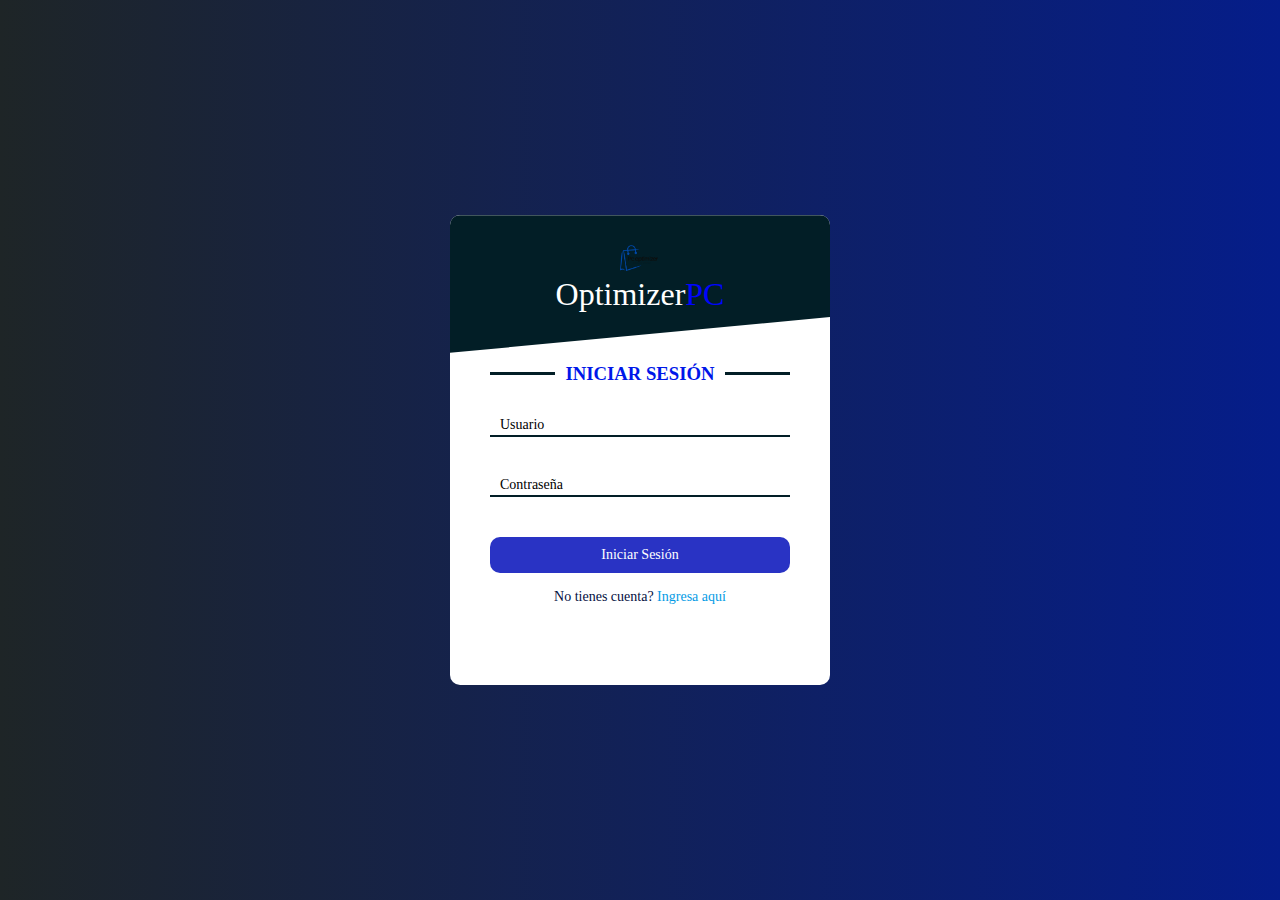
<file: login/login.html>
<!DOCTYPE html>
<html lang="es">
<head>
    <meta charset="UTF-8">
    <meta http-equiv="X-UA-Compatible" content="IE=edge">
    <meta name="viewport" content="width=device-width, initial-scale=1.0">
    <title>Optimizer PC - Login</title>
    <link rel="stylesheet" href="https://cdn.jsdelivr.net/npm/bootstrap-icons@1.9.1/font/bootstrap-icons.css">
    <link rel="stylesheet" href="css/estilos.css">
    <link rel="icon" type="image/png" href="../img/logos/MinimalistModernSimpleLogo.png">
</head>
<body>
    <div class="cod-container">
        <div class="form-header">
            <img src="img/Logo.png" alt="Logo de CodigoMasters">
            <h1>Optimizer<span>PC</span></h1>
        </div>

        <div class="form-content">
            <form action="#" class="cod-form">
                <div class="form-title">
                    <h3>Iniciar Sesión</h3>
                </div>

                <div class="input-group">
                    <input type="user" class="form-input" name="form-input" id="correo">
                    <label class="label" for="correo">Usuario</label>
                </div>

                <div class="input-group">
                    <input type="password" class="form-input" name="form-input" id="pass">
                    <label class="label" for="pass">Contraseña</label>
                </div>

                <div class="input-group">
                    <input type="submit" class="form-input" value="Iniciar Sesión">
                    <p>No tienes cuenta? <a href="#" class="alt-form">Ingresa aquí</a></p>
                </div>
               
            </form>
        </div>

        
        <div class="form-content">
            <form id="form-register" action="#" class="cod-form">
                <div class="form-title">
                    <h3>Regístrate Gratis</h3>
                </div>

                <div class="input-group">
                    <input type="email" id="reg-email" class="form-input" name="form-input" id="reg-correo">
                    <label class="label" for="reg-correo">Correo</label>
                </div>

                <div class="input-group">
                    <input id="reg-user" type="user" class="form-input" name="form-input" id="reg-user">
                    <label class="label" for="reg-correo">Usuario</label>
                </div>

                <div class="input-group">
                    <input type="name" id="reg-name" class="form-input" name="form-input" id="reg-user">
                    <label class="label" for="reg-correo">Nombre</label>
                </div>

                <div class="input-group">
                    <input type="password" id="reg-pass" class="form-input" name="form-input" id="reg-pass">
                    <label class="label" for="reg-pass">Contraseña</label>
                </div>

                <div class="input-group">
                    <input type="password" id="reg-rep-pass" class="form-input" name="form-input" id="reg-rep-pass">
                    <label class="label" for="reg-rep-pass">Repetir Contraseña</label>
                </div>

                <div class="input-group">
                    <input type="submit" id="reg-submit" class="form-input" value="Registrate">
                    <p>Ya tienes cuenta? <a href="#" class="alt-form">Ingresa aquí</a></p>
                </div>
               
            </form>
        </div>
    </div>
    <script src="js/jquery-3.3.1.min.js"></script>
    <script src="js/form.js"></script>
</body>
</html>
</file>
<file: login/css/estilos.css>
* {
    margin: 0;
    padding: 0;
    box-sizing: border-box;
}

body {
    background-image: linear-gradient(to right, #1e2527, #051d8a);
    width: 100%;
    height: 100vh;
    /* color: #fff; */
    display: flex;
    align-items: center;
    justify-content: center;
    font-family: Arial;
}

.cod-container {
    background: #fff;
    width: 380px;
    border-radius: 10px;
    overflow: hidden;
}

.form-header {
    background: #021e26;
    text-align: center;
    padding: 30px 0 40px;
    clip-path: polygon(0 0, 100% 0%, 100% 74%, 0% 100%);
}

.form-header img {
    vertical-align: top;
    width: 40px;
}

.form-header h1 {
    color: #fff;
    font-family: AbeeZee;
    font-weight: normal;
    margin-top: 5px;
}

.form-header span {
    color: #0004ff;
}

.cod-form {
    padding: 10px 40px 40px;
}

.form-title {
    text-align: center;
    text-transform: uppercase;
    font-weight: normal;
    margin-bottom: 32px;
    overflow: hidden;
    font-family: AbeeZee;
    color: #042ee7;

}

h3 {
    position: relative;
    display: inline-block;
    color: #0017e9;
    padding: 0 10px;
}

h3::after,
h3::before {
    position: absolute;
    content: '';
    width: 100%;
    height: 3px;
    background: #021e26;
    top: 0.5em;
}

h3::after {
    left: 100%;
}

h3::before {
    right: 100%;
}


.cod-form {
    width: 100%;
    height: auto;
    text-align: center;
}

.input-group {
    position: relative;
    margin-bottom: 40px;
}

input[type="email"],
input[type="user"],
input[type="name"],
input[type="password"] {
    border: none;
    border-bottom: 2px solid #021e26;
    width: 100%;
    outline: none;
    font-size: 14px;
    color: #021e26;
    padding-left: 10px;
    font-family: AbeeZee;
}

.label {
    position: absolute;
    top: 0;
    left: 0;
    font-size: 14px;
    color: #000000;
    padding-left: 10px;
    cursor: text;
    transition: all .3s ease;
    font-family: AbeeZee;
}

.form-input:focus + label {
    top: -14px;
    font-size: 12px;
    color: #666565;
    font-family: AbeeZee;
}

.active {
    top: -14px;
    font-size: 12px;
    color: #666565;

}

.error {
    color: #0f00e7;
}

input[type="submit"] {
    background: none;
    border: none;
    background: #2933c4;
    color: #fff;
    width: 100%;
    font-size: 14px;
    padding: 10px 0;
    font-family: AbeeZee;
    margin-bottom: 16px;
    border-radius: 10px;
    transition: all .5s ease;
}

input[type="submit"]:hover {
    background: #030226;
}

.input-group > p {
    color: #040f3f;
    text-align: center;
    font-size: 14px;
    font-family: AbeeZee;
}

.input-group p > a {
    text-decoration: none;
    color: #039BE5;
}

.input-group p > a:hover {
    text-decoration: underline;
}

.form-content {
    display: none;
}

.form-content:nth-child(2) {
    display: block;
}
</file>
